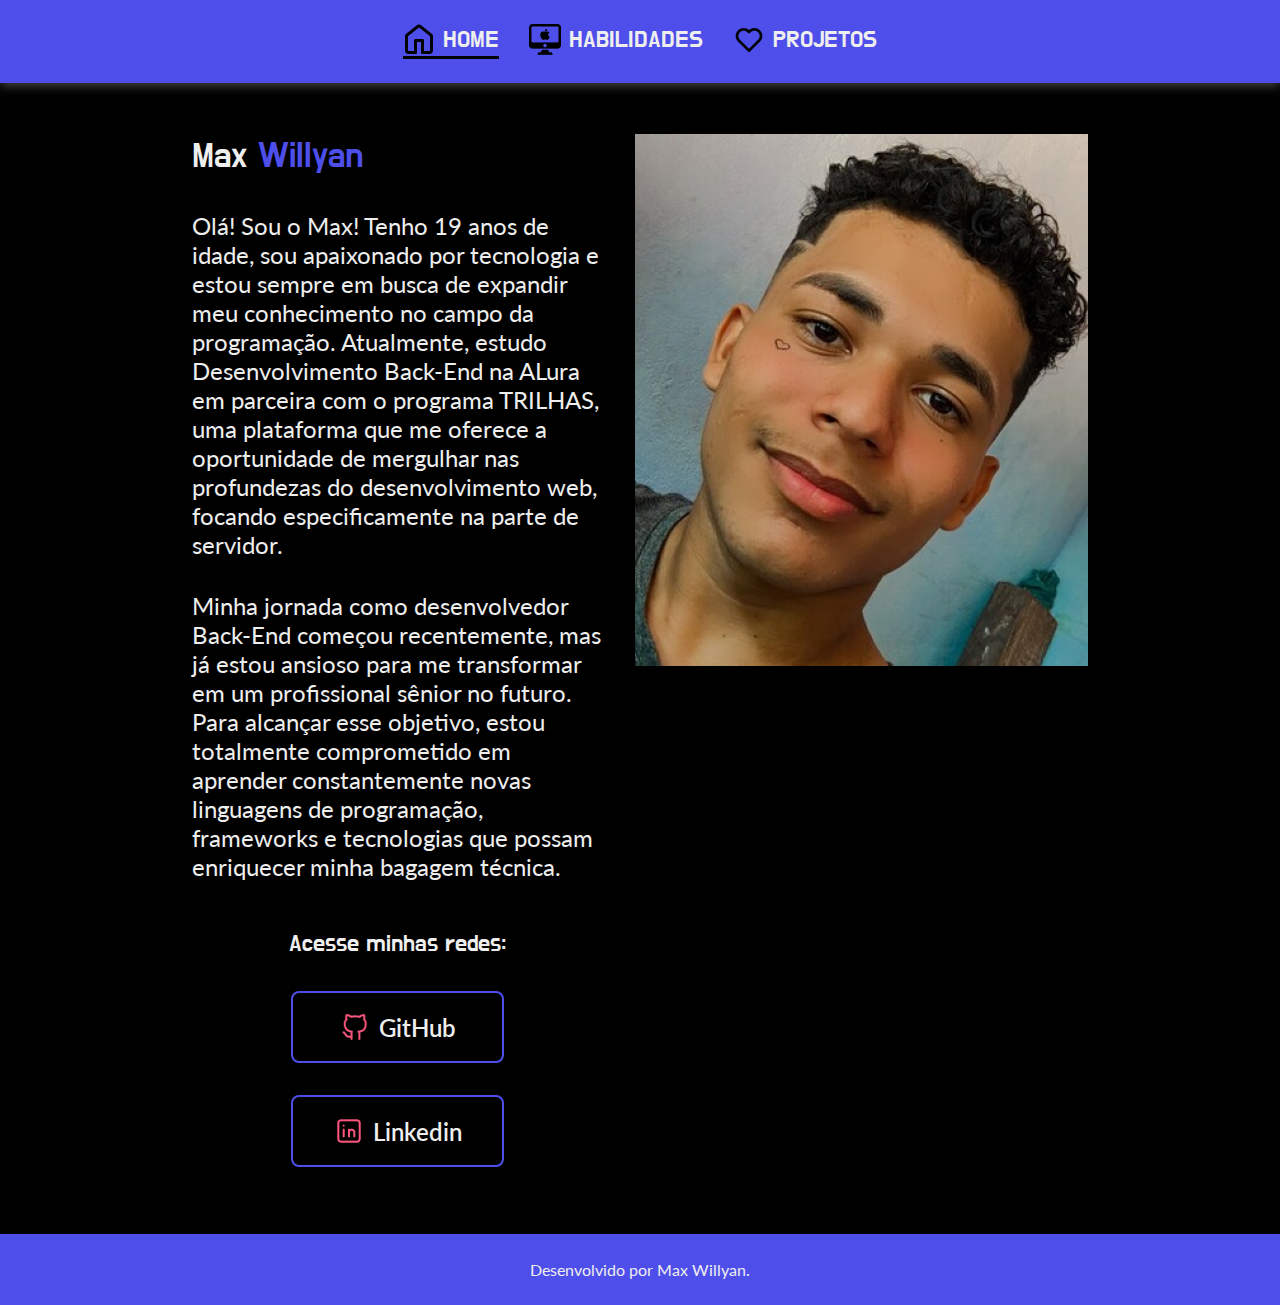
<file: index.html>
<!DOCTYPE html>
<html lang="pt-br">

<head>
    <meta charset="UTF-8">
    <meta http-equiv="X-UA-Compatible" content="IE=edge">
    <meta name="viewport" content="width=device-width, initial-scale=1.0">
    <link rel="stylesheet" href="assets/css/style.css">
    <title>Home</title>
</head>

<body>
    <header>
        <nav class="nav-bar">
            <div class="nav-list">
                <ul>
                    <li class="nav-item"><a href="index.html" class="nav-link_"><img src="./assets/home.png">HOME</a></li>
                    <li class="nav-item"><a href="about.html" class="nav-link__"><img src="./assets/cpu.png">HABILIDADES</a></li>
                    <li class="nav-item"><a href="project.html" class="nav-link___"><img src="./assets/heart.png">PROJETOS</a></li>
                </ul>
            </div>
            <div class="mobile-menu-icon">
                <button onclick="menuShow()"><img class="icon" src="assets/img/menu_white_36dp.png" alt=""></button>
            </div>
        </nav>
        <div class="mobile-menu">
            <ul>
                <li class="nav-item"><a href="index.html" class="nav-link_"><img src="./assets/home.png">HOME</a></li>
                    <li class="nav-item"><a href="about.html" class="nav-link__"><img src="./assets/cpu.png">HABILIDADES</a></li>
                    <li class="nav-item"><a href="project.html" class="nav-link___"><img src="./assets/heart.png">PROJETOS</a></li>
            </ul>
        </div>
    </header>
    <main class="conteudo">
        <section class="conteudo_">
            <h1 class="titulo">Max <strong class="destaque">Willyan</strong></h1>
                <p class="paragrafo">Olá! Sou o Max! Tenho 19 anos de idade, sou apaixonado por tecnologia e estou sempre em busca de expandir meu conhecimento no campo da programação. Atualmente, estudo Desenvolvimento Back-End na ALura em parceira com o programa TRILHAS, uma plataforma que me oferece a oportunidade de mergulhar nas profundezas do desenvolvimento web, focando especificamente na parte de servidor.
                </p>
                <p class="paragrafo">Minha jornada como desenvolvedor Back-End começou recentemente, mas já estou ansioso para me transformar em um profissional sênior no futuro. Para alcançar esse objetivo, estou totalmente comprometido em aprender constantemente novas linguagens de programação, frameworks e tecnologias que possam enriquecer minha bagagem técnica.</p>
                <div class="button">
                    <h2 class="subtitle">Acesse minhas redes:</h2>
                    <a class="ancora" href="https://github.com"><img class="vector" src="./assets/git.png">GitHub</a>
                    <a class="ancora" href="https://linkedin.com"><img class="vector" src="./assets/linkedin.png">Linkedin</a>
                </div>
        </section>
            <img class="imgmax" src="eu.png" alt="Imagem Max">
    </main>    
<footer class="rodape">
    <p class="prodape">Desenvolvido por Max Willyan.</p>
</footer>
    <script src="assets/js/script.js"></script>
</body>

</html>
</file>
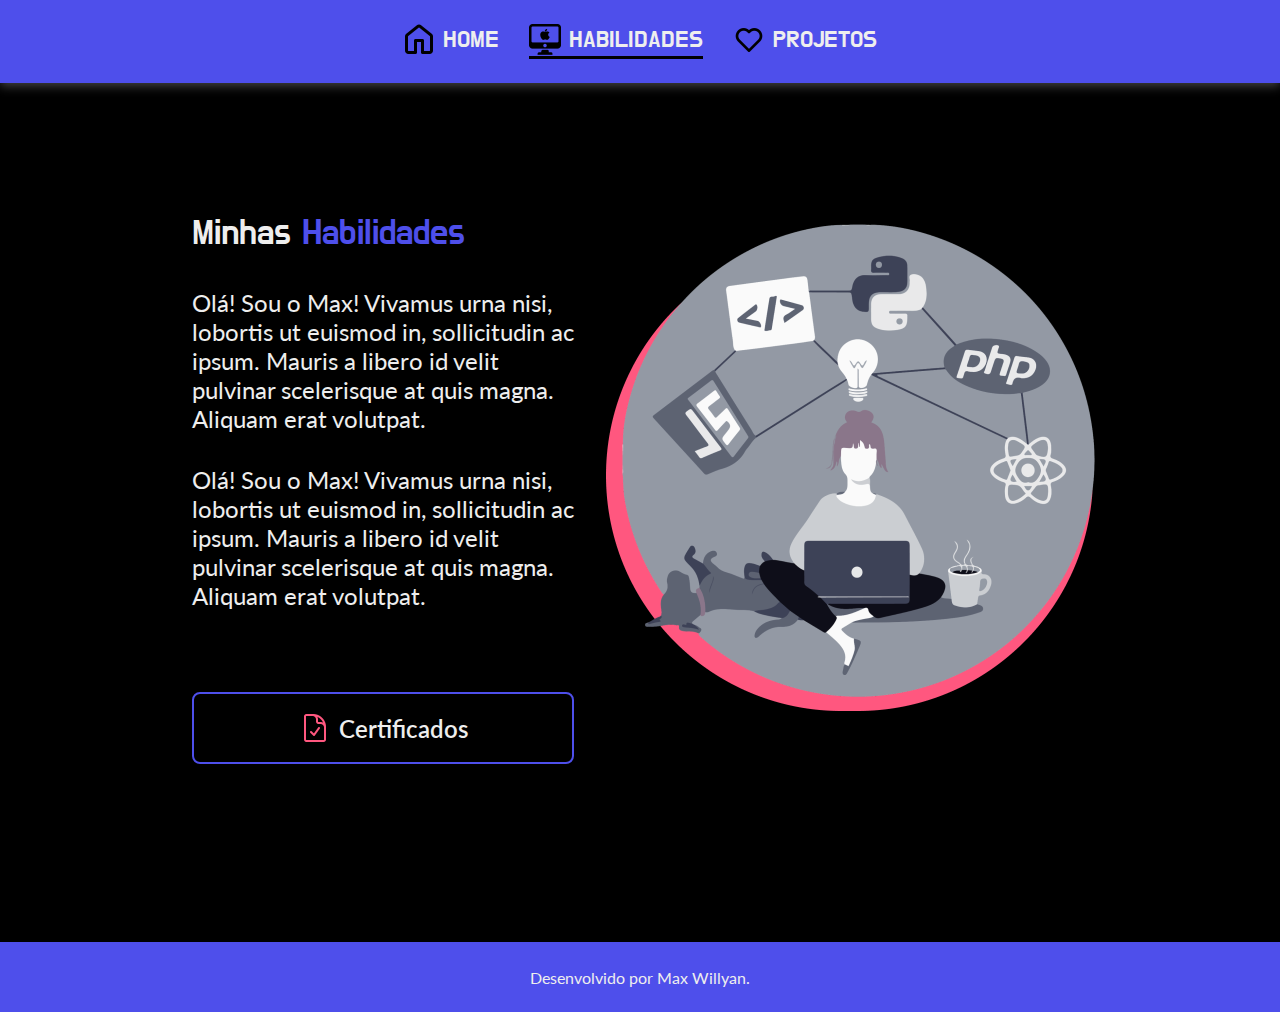
<file: about.html>
<!DOCTYPE html>
<html lang="pt-br">

<head>
    <meta charset="UTF-8">
    <meta http-equiv="X-UA-Compatible" content="IE=edge">
    <meta name="viewport" content="width=device-width, initial-scale=1.0">
    <link rel="stylesheet" href="assets/css/style2.css">
    <title>Home</title>
</head>

<body>
    <header>
        <nav class="nav-bar">
            <div class="nav-list">
                <ul>
                    <li class="nav-item"><a href="index.html" class="nav-link_"><img src="./assets/home.png">HOME</a></li>
                    <li class="nav-item"><a href="about.html" class="nav-link__"><img src="./assets/cpu.png">HABILIDADES</a></li>
                    <li class="nav-item"><a href="project.html" class="nav-link___"><img src="./assets/heart.png">PROJETOS</a></li>
                </ul>
            </div>
            <div class="mobile-menu-icon">
                <button onclick="menuShow()"><img class="icon" src="assets/img/menu_white_36dp.png" alt=""></button>
            </div>
        </nav>
        <div class="mobile-menu">
            <ul>
                <li class="nav-item"><a href="index.html" class="nav-link_"><img src="./assets/home.png">HOME</a></li>
                    <li class="nav-item"><a href="about.html" class="nav-link__"><img src="./assets/cpu.png">HABILIDADES</a></li>
                    <li class="nav-item"><a href="project.html" class="nav-link___"><img src="./assets/heart.png">PROJETOS</a></li>
            </ul>
        </div>
    </header>
        <main class="conteudo">
            <section class="conteudo_">
                <h1 class="titulo">Minhas <strong class="destaque">Habilidades</strong></h1>
                    <p class="paragrafo">Olá! Sou o Max! Vivamus urna nisi, lobortis ut euismod in, sollicitudin ac ipsum. Mauris a libero id velit pulvinar scelerisque at quis magna. Aliquam erat volutpat.</p>
                    <p class="paragrafo">Olá! Sou o Max! Vivamus urna nisi, lobortis ut euismod in, sollicitudin ac ipsum. Mauris a libero id velit pulvinar scelerisque at quis magna. Aliquam erat volutpat.</p>
                    <div class="button">
                        <a class="ancora" href="https://github.com"><img class="vector" src="./assets/visto.png">Certificados</a>
                    </div>
            </section>
                <img class="max_max" src="./assets/sla.png">    
        </main>
    <footer class="rodape">
        <!--<img class="logoalu" src="./assets/alura.png"-->
        <p class="prodape">Desenvolvido por Max Willyan.</p>
    </footer>
    <script src="assets/js/script.js"></script>
</body>
</html>
</file>
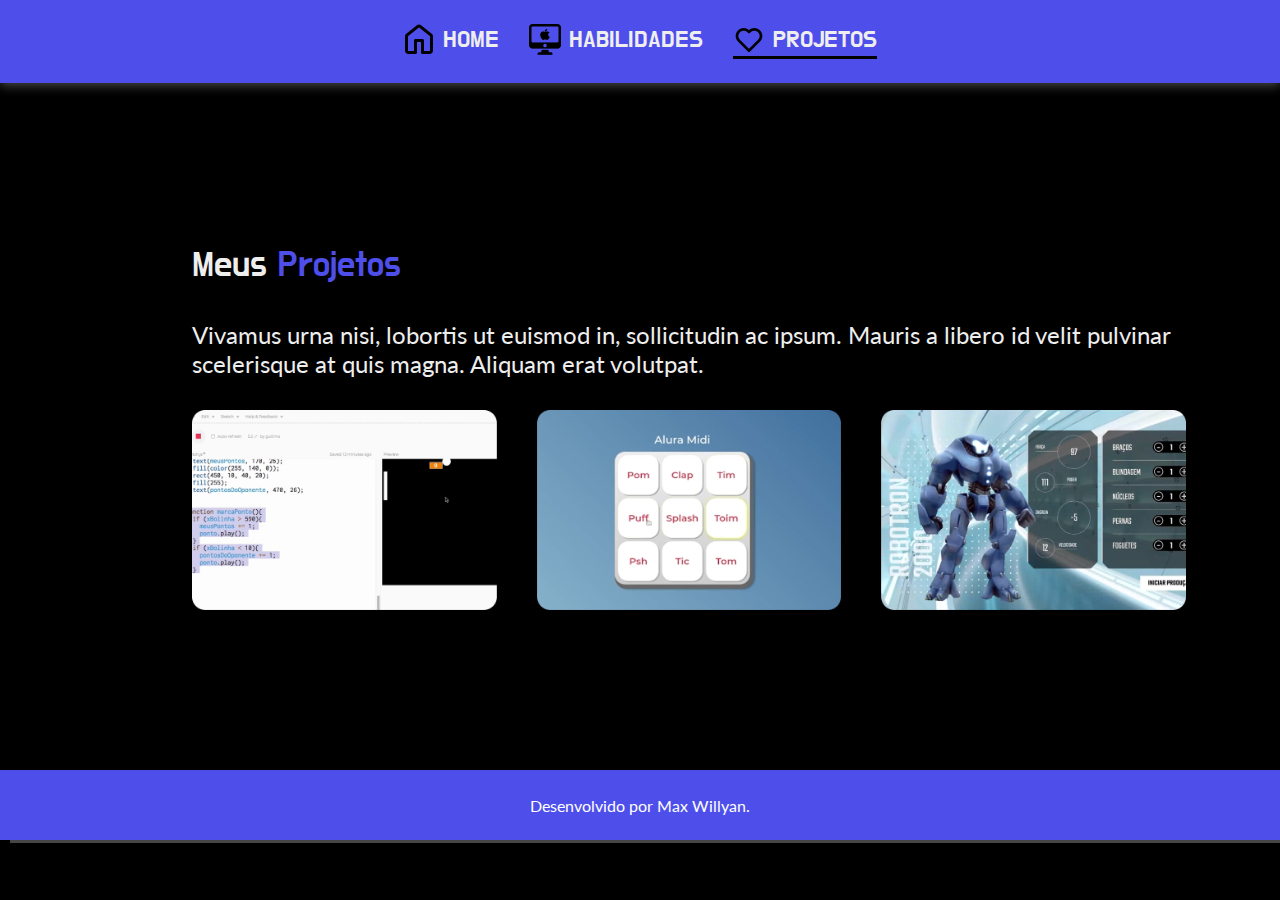
<file: project.html>
<!DOCTYPE html>
<html lang="pt-br">

<head>
    <meta charset="UTF-8">
    <meta http-equiv="X-UA-Compatible" content="IE=edge">
    <meta name="viewport" content="width=device-width, initial-scale=1.0">
    <link rel="stylesheet" href="assets/css/style3.css">
    <title>Home</title>
</head>

<body>
    <header>
        <nav class="nav-bar">
            <div class="nav-list">
                <ul>
                    <li class="nav-item"><a href="index.html" class="nav-link_"><img src="./assets/home.png">HOME</a></li>
                    <li class="nav-item"><a href="about.html" class="nav-link__"><img src="./assets/cpu.png">HABILIDADES</a></li>
                    <li class="nav-item"><a href="project.html" class="nav-link___"><img src="./assets/heart.png">PROJETOS</a></li>
                </ul>
            </div>
            <div class="mobile-menu-icon">
                <button onclick="menuShow()"><img class="icon" src="assets/img/menu_white_36dp.png" alt=""></button>
            </div>
        </nav>
        <div class="mobile-menu">
            <ul>
                <li class="nav-item"><a href="index.html" class="nav-link_"><img src="./assets/home.png">HOME</a></li>
                    <li class="nav-item"><a href="about.html" class="nav-link__"><img src="./assets/cpu.png">HABILIDADES</a></li>
                    <li class="nav-item"><a href="project.html" class="nav-link___"><img src="./assets/heart.png">PROJETOS</a></li>
            </ul>
        </div>
    </header>
        <main class="conteudo">
            <section class="conteudo_">
                <h1 class="titulo">Meus <strong class="destaque">Projetos</strong></h1>
                    <p class="paragrafo">Vivamus urna nisi, lobortis ut euismod in, sollicitudin ac ipsum. Mauris a libero id velit pulvinar scelerisque at quis magna. Aliquam erat volutpat.
                    </p>
                <div class="imgns">
                    <a class="projects" href="#"><img class="ajuste" src="./assets/aiai.png"></a>
                    <a class="projects" href="#"><img class="ajuste" src="./assets/aluramidi.png"></a> 
                    <a class="projects" href="#"><img class="ajuste" src="./assets/robot.png"></a>
                </div> 
            </section>   
        </main>   
    <footer class="rodape">
        <!--<img class="logoalu" src="./assets/alura.png"-->
        <p class="prodape">Desenvolvido por Max Willyan.</p>
    </footer>
    <script src="assets/js/script.js"></script>
</body>
</html>
</file>
<file: assets/css/style.css>
@import url('https://fonts.googleapis.com/css2?family=Do+Hyeon&family=Lato:ital,wght@0,100;0,300;0,400;0,700;0,900;1,100;1,300;1,400;1,700;1,900&display=swap');

:root {
    --cor-primaria: #000000;
    --cor-secundaria: #EEEEEE;
    --cor-terciaria: #4E4FEB;
    --hover: #068FFF;
}

*{
    margin: 0;
    padding: 0;
    font-family: sans-serif;
}

body {
    box-sizing: border-box;
    height: 100vh;
    background-color: var(--cor-primaria);
    color: var(--cor-secundaria);
}
.destaque {
    font-family: "Do Hyeon";
    font-size: 2.25rem;
    font-weight: 400;
    color: var(--cor-terciaria);
}
.conteudo {
    display: flex;
    margin: 4% 15%;
    justify-content: space-between;
    position: relative;
    gap: 32px;
}
.conteudo_ {
    width: 50%;
    display: flex;
    flex-direction: column;
    gap: 32px;
}
.titulo {
    font-family: "Do Hyeon";
    font-size: 2.25rem;
    font-weight: 400;
}
.paragrafo {
    font-family: "Lato";
    font-size: 1.5rem;
    font-weight: 400;
}
.subtitle {
    font-family: "Do Hyeon";
    font-weight: 400;
    font-size: 1.5rem;
}
.button {
    display: flex;
    align-items: center;
    flex-direction: column;
    gap: 32px;
    Padding: 16px;
    
}
.ancora:hover {
    background-color: var(--hover);
}
.ancora {
    font-family: "Lato";
    font-weight: 600;
    font-size: 1.5rem;
    display: flex;
    align-items: center;
    justify-content: center;
    Width: 55%;
    height: 68px;
    border: solid 2px var(--cor-terciaria);
    border-radius: 8px;
    gap: 8px;
    color: var(--cor-secundaria);
    text-decoration: none;
    
}
.vector {
    width: 32px;
    height: 32px;
}
.vector2 {
    width: 24px;
    height: 24px;
}
.main {
    margin-top: 4%;
    display: flex;
    justify-content: center;
    gap: 64px;
    
   
}


.rodape {
    box-shadow: 10px 3px 0px #464646;
    background-color: var(--cor-terciaria);
    width: 100%;
    display: flex;
    flex-direction: column;
    justify-content: center;
    align-items: center;
}
.prodape {
    font-family: "Lato";
    font-size: 1rem;
    font-weight: 400;
    color: var(--cor-secundaria);
    margin: 2%;
}
.logoalu {
    margin-top: 25px;
    Width: 130px;
    Height: 62px;
}

.imgmax{
    display: flex;
    height: 100%;
}

@media (max-width: 1200px) {
    .conteudo {
        flex-direction: column-reverse;
    }
    .conteudo_ {
        width: 100%;
        flex-direction: column;
        justify-content: center;
    }

    .rodape {
        margin-top: 40%;
        width: 100%;
    }
    .imgmax {
        width: auto;
    }
    .ancora {
        width: 100%;
    }
    .main {
        gap: 15px;
    }
}        


header {
    background-color: var(--cor-terciaria);
    box-shadow: 0px 3px 10px #464646;
}

.nav-bar {
    display: flex;
    justify-content: center;
    padding: 1.5rem 6rem;
}

.logo {
    display: flex;
    align-items: center;
}

.logo h1 {
    color: #fff;
}

.nav-list {
    display: flex;
    align-items: center;
}

.nav-list ul {
    display: flex;
    justify-content: center;
    list-style: none;
}

.nav-item {
    margin: 0 15px;
}

.nav-link_ {
    justify-content: center;
    display: flex;
    align-items: center;
    gap: 8px;
    font-family: "Do Hyeon";
    text-decoration: none;
    font-size: 1.5rem;
    color: var(--cor-secundaria);
    font-weight: 400;
    border-bottom: solid 3px var(--cor-primaria);
}

.nav-link__ {
    justify-content: center;
    display: flex;
    align-items: center;
    gap: 8px;
    font-family: "Do Hyeon";
    text-decoration: none;
    font-size: 1.5rem;
    color: var(--cor-secundaria);
    font-weight: 400;
}

.nav-link___ {
    justify-content: center;
    display: flex;
    align-items: center;
    gap: 8px;
    font-family: "Do Hyeon";
    text-decoration: none;
    font-size: 1.5rem;
    color: var(--cor-secundaria);
    font-weight: 400;
}

.login-button button {
    border: none;
    padding: 10px 15px;
    border-radius: 5px;
    background-color: #0187a7;
}

.login-button button a {
    text-decoration: none;
    color: #fff;
    font-weight: 500;
    font-size: 1.1rem;
}

.mobile-menu-icon {
    display: none;
}

.mobile-menu {
    display: none;
}

@media screen and (max-width: 730px) {
    .nav-bar {
        display: flex;
        justify-content: right;
        padding: 1.5rem 4rem;
    }
    .nav-item {
        display: none;
    }
    .login-button {
        display: none;
    }
    .mobile-menu-icon {
        display: block;
    }
    .mobile-menu-icon button {
        background-color: transparent;
        border: none;
        cursor: pointer;
    }
    .mobile-menu ul {
        display: flex;
        flex-direction: column;
        text-align: center;
        padding-bottom: 1rem;
    }
    .mobile-menu .nav-item {
        display: block;
        padding-top: 1.2rem;
    }
    .mobile-menu .login-button {
        display: block;
        padding: 1rem 2rem;
    }
    .mobile-menu .login-button button {
        width: 100%;
    }
    .open {
        display: block;
    }
}
</file>
<file: assets/css/style2.css>
@import url('https://fonts.googleapis.com/css2?family=Do+Hyeon&family=Lato:ital,wght@0,100;0,300;0,400;0,700;0,900;1,100;1,300;1,400;1,700;1,900&display=swap');

:root {
    --cor-primaria: #000000;
    --cor-secundaria: #EEEEEE;
    --cor-terciaria: #4E4FEB;
    --hover: #068FFF;
}

*{
    margin: 0;
    padding: 0;
    font-family: sans-serif;
}

body {
    box-sizing: border-box;
    height: 100vh;
    background-color: var(--cor-primaria);
    color: var(--cor-secundaria);
}
.destaque {
    font-family: "Do Hyeon";
    font-size: 2.25rem;
    font-weight: 400;
    color: var(--cor-terciaria);
}

.conteudo {
    display: flex;
    margin: 10% 15%;
    justify-content: space-between;
    position: relative;
    gap: 32px;
}
.conteudo_ {
    width: 50%;
    display: flex;
    flex-direction: column;
    gap: 32px;
}
.titulo {
    font-family: "Do Hyeon";
    font-size: 2.25rem;
    font-weight: 400;
}
.paragrafo {
    font-family: "Lato";
    font-size: 1.5rem;
    font-weight: 400;
}
.button {
    display: flex;
    align-items: center;
    flex-direction: column;
    gap: 28px;
    Padding: 50px 0;
    
}
.ancora {
    font-family: "Lato";
    font-weight: 600;
    font-size: 1.5rem;
    display: flex;
    align-items: center;
    justify-content: center;
    Width: 378px;
    height: 68px;
    border: solid 2px var(--cor-terciaria);
    border-radius: 8px;
    gap: 8px;
    color: var(--cor-secundaria);
    text-decoration: none;
    
}
.ancora:hover {
    background-color: var(--hover);
}  

.vector {
    width: 32px;
    height: 32px;
}
.vector2 {
    width: 24px;
    height: 24px;
}
.main {
    margin-top: 4%;
    display: flex;
    justify-content: center;
    gap: 64px;
    
   
}
.cabecalho {
    display: flex;
    justify-content: center;
    width: 100%;
}

.rodape {
    background-color: var(--cor-terciaria);
    width: 100%;
    display: flex;
    flex-direction: column;
    justify-content: center;
    align-items: center;
    box-shadow: 10px 3px 0px #464646;
}
.prodape {
    font-family: "Lato";
    font-size: 1rem;
    font-weight: 400;
    color: var(--cor-secundaria);
    margin: 2%;
}
.logoalu {
    margin-top: 25px;
    Width: 130px;
    Height: 62px;
}

.max_max {
    display: flex;
    height: 40%;
}
@media (max-width: 1200px) {
    .conteudo {
        flex-direction: column-reverse;
    }
    .conteudo_ {
    width: 100%;
    flex-direction: column;
    justify-content: center;
        }

    .max_max{
        width: 100%;
    }
    .rodape {
        margin-top: 40%;
        width: 100%;
    }
    .imgmax {
        width: 100%;
    }
    .ancora {
        width: 100%;
    }
    .main {
        gap: 15px;
    }
}

header {
    background-color: var(--cor-terciaria);
    box-shadow: 0px 3px 10px #464646;
}

.nav-bar {
    display: flex;
    justify-content: center;
    padding: 1.5rem 6rem;
}

.logo {
    display: flex;
    align-items: center;
}

.logo h1 {
    color: #fff;
}

.nav-list {
    display: flex;
    align-items: center;
}

.nav-list ul {
    display: flex;
    justify-content: center;
    list-style: none;
}

.nav-item {
    margin: 0 15px;
}

.nav-link_ {
    justify-content: center;
    display: flex;
    align-items: center;
    gap: 8px;
    font-family: "Do Hyeon";
    text-decoration: none;
    font-size: 1.5rem;
    color: var(--cor-secundaria);
    font-weight: 400;
   
}

.nav-link__ {
    justify-content: center;
    display: flex;
    align-items: center;
    gap: 8px;
    font-family: "Do Hyeon";
    text-decoration: none;
    font-size: 1.5rem;
    color: var(--cor-secundaria);
    font-weight: 400;
    border-bottom: solid 3px var(--cor-primaria);
}

.nav-link___ {
    justify-content: center;
    display: flex;
    align-items: center;
    gap: 8px;
    font-family: "Do Hyeon";
    text-decoration: none;
    font-size: 1.5rem;
    color: var(--cor-secundaria);
    font-weight: 400;
}

.login-button button {
    border: none;
    padding: 10px 15px;
    border-radius: 5px;
    background-color: #0187a7;
}

.login-button button a {
    text-decoration: none;
    color: #fff;
    font-weight: 500;
    font-size: 1.1rem;
}

.mobile-menu-icon {
    display: none;
}

.mobile-menu {
    display: none;
}

@media screen and (max-width: 730px) {
    .nav-bar {
        display: flex;
        justify-content: right;
        padding: 1.5rem 4rem;
    }
    .nav-item {
        display: none;
    }
    .login-button {
        display: none;
    }
    .mobile-menu-icon {
        display: block;
    }
    .mobile-menu-icon button {
        background-color: transparent;
        border: none;
        cursor: pointer;
    }
    .mobile-menu ul {
        display: flex;
        flex-direction: column;
        text-align: center;
        padding-bottom: 1rem;
    }
    .mobile-menu .nav-item {
        display: block;
        padding-top: 1.2rem;
    }
    .mobile-menu .login-button {
        display: block;
        padding: 1rem 2rem;
    }
    .mobile-menu .login-button button {
        width: 100%;
    }
    .open {
        display: block;
    }
}
</file>
<file: assets/css/style3.css>
@import url('https://fonts.googleapis.com/css2?family=Do+Hyeon&family=Lato:ital,wght@0,100;0,300;0,400;0,700;0,900;1,100;1,300;1,400;1,700;1,900&display=swap');

*{
    margin: 0;
    padding: 0;
    font-family: sans-serif;
}

:root {
    --cor-primaria: #000000;
    --cor-secundaria: #EEEEEE;
    --cor-terciaria: #4E4FEB;
    --hover: #068FFF;
}

body {
    box-sizing: border-box;
    height: 100vh;
    background-color: var(--cor-primaria);
    color: var(--cor-secundaria);
}
.destaque {
    font-family: "Do Hyeon";
    font-size: 36px;
    font-weight: 400;
    color: var(--cor-terciaria);
}
.conteudo {
    display: flex;
    margin: 12.5% 15%;
    justify-content: space-between;
    align-items: center;
    position: relative;
}
.conteudo_ {
    display: flex;
    flex-direction: column;
    gap: 32px;
}
.titulo {
    font-family: "Do Hyeon";
    font-size: 2.25rem;
    font-weight: 400;
}
.paragrafo {
    font-family: "Lato";
    font-size: 1.5rem;
    font-weight: 400;
}
.vector2 {
    width: 24px;
    height: 24px;
}
.main {
    margin-top: 4%;
    display: flex;
    justify-content: center;
    gap: 64px;
    
   
}
.cabecalho {
    display: flex;
    justify-content: center;
    width: 100%;
}

.rodape {
    background-color: var(--cor-terciaria);
    width: 100%;
    display: flex;
    flex-direction: column;
    justify-content: center;
    align-items: center;
    box-shadow: 10px 3px 0px #464646;
}
.prodape {
    font-family: "Lato";
    font-size: 1rem;
    font-weight: 400;
    color: white;
    margin: 2%;
}
.logoalu {
    margin-top: 25px;
    Width: 130px;
    Height: 62px;
}

.imgns {
    display: flex;
    gap: 40px;
    justify-content: space-between;
    
}
.ajuste {
    height: 200px;
    display: flex;
    align-items: center;
    justify-content: center;
}

@media (max-width: 1200px) {
    .conteudo {
        justify-content: center;
    }
    .conteudo_ {
        width: 100%;
        flex-direction: column;
        justify-content: center;
    }
    .imgns {
        align-items: center;
        flex-direction: column;
        gap: 30px;
    }
    .ajuste {
        width: 320px;
        height: 213.05px;
    }
    .rodape {
        width: 100%;
    }
    .ancora {
        width: 100%;
    }
    .main {
        gap: 15px;
    }
}

header {
    background-color: var(--cor-terciaria);
    box-shadow: 0px 3px 10px #464646;
}

.nav-bar {
    display: flex;
    justify-content: center;
    padding: 1.5rem 6rem;
}

.logo {
    display: flex;
    align-items: center;
}

.logo h1 {
    color: #fff;
}

.nav-list {
    display: flex;
    align-items: center;
}

.nav-list ul {
    display: flex;
    justify-content: center;
    list-style: none;
}

.nav-item {
    margin: 0 15px;
}

.nav-link_ {
    justify-content: center;
    display: flex;
    align-items: center;
    gap: 8px;
    font-family: "Do Hyeon";
    text-decoration: none;
    font-size: 1.5rem;
    color: var(--cor-secundaria);
    font-weight: 400;
}

.nav-link__ {
    justify-content: center;
    display: flex;
    align-items: center;
    gap: 8px;
    font-family: "Do Hyeon";
    text-decoration: none;
    font-size: 1.5rem;
    color: var(--cor-secundaria);
    font-weight: 400;
}

.nav-link___ {
    justify-content: center;
    display: flex;
    align-items: center;
    gap: 8px;
    font-family: "Do Hyeon";
    text-decoration: none;
    font-size: 1.5rem;
    color: var(--cor-secundaria);
    font-weight: 400;
    border-bottom: solid 3px var(--cor-primaria);
}

.login-button button {
    border: none;
    padding: 10px 15px;
    border-radius: 5px;
    background-color: #0187a7;
}

.login-button button a {
    text-decoration: none;
    color: #fff;
    font-weight: 500;
    font-size: 1.1rem;
}

.mobile-menu-icon {
    display: none;
}

.mobile-menu {
    display: none;
}

@media screen and (max-width: 730px) {
    .nav-bar {
        display: flex;
        justify-content: right;
        padding: 1.5rem 4rem;
    }
    .nav-item {
        display: none;
    }
    .login-button {
        display: none;
    }
    .mobile-menu-icon {
        display: block;
    }
    .mobile-menu-icon button {
        background-color: transparent;
        border: none;
        cursor: pointer;
    }
    .mobile-menu ul {
        display: flex;
        flex-direction: column;
        text-align: center;
        padding-bottom: 1rem;
    }
    .mobile-menu .nav-item {
        display: block;
        padding-top: 1.2rem;
    }
    .mobile-menu .login-button {
        display: block;
        padding: 1rem 2rem;
    }
    .mobile-menu .login-button button {
        width: 100%;
    }
    .open {
        display: block;
    }
}
</file>
